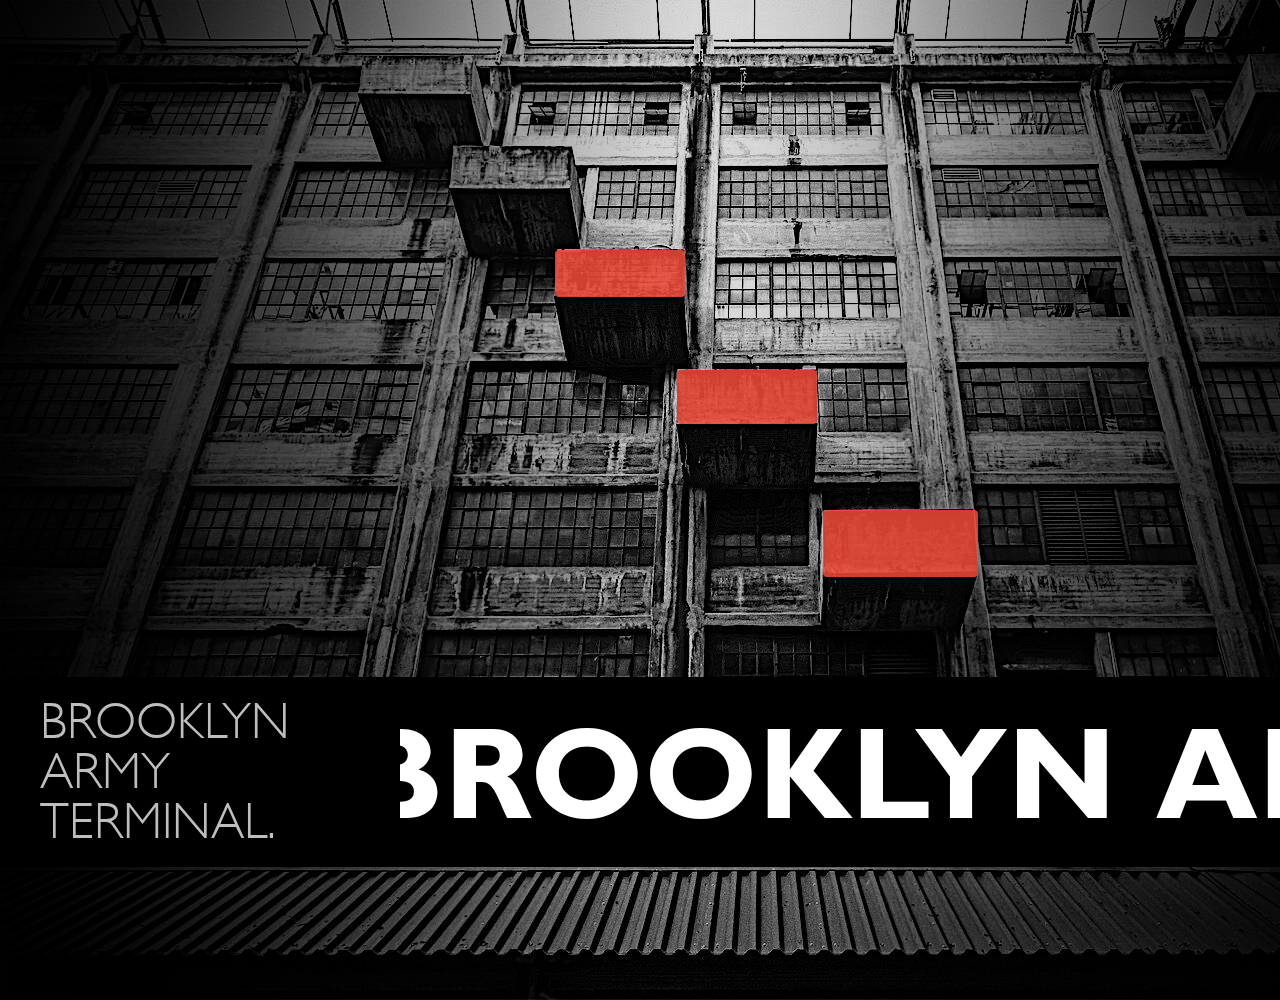
<file: index.html>
<!DOCTYPE html>
<html>
	<head>
		<meta charset="utf-8" />
		<title></title>
		<link rel="stylesheet" type="text/css" href="css/index.css" />
	</head>
	<body>
		<div class="box">
			<a href="child/child2.html">
				<div class="drawer box1">
					SPACE
				</div>
			</a>
			<a href="child/child1.html">
				<div class="drawer box2">
					VERTCIAL
				</div>
			</a>
			<a href="child/child3.html">
				<div class="drawer box3">
					HORIZONTAL
				</div>
			</a>
			<div class="foot">
				<div class="left">
					BROOKLYN <br>
					ARMY <br>
					TERMINAL.
				</div>
				<div class="right">
					<!-- <p>Brooklyn  Army</p> -->
					<marquee behavior="alternate">Brooklyn Army Terminal, formerly known as the “US Army Military Ocean Terminal” or
						the “Brooklyn Army Base” was built from 1918 to 1919 and served as the largest military supply base in the US
						through WWII.</marquee>
				</div>
			</div>
		</div>
	</body>
</html>
</file>
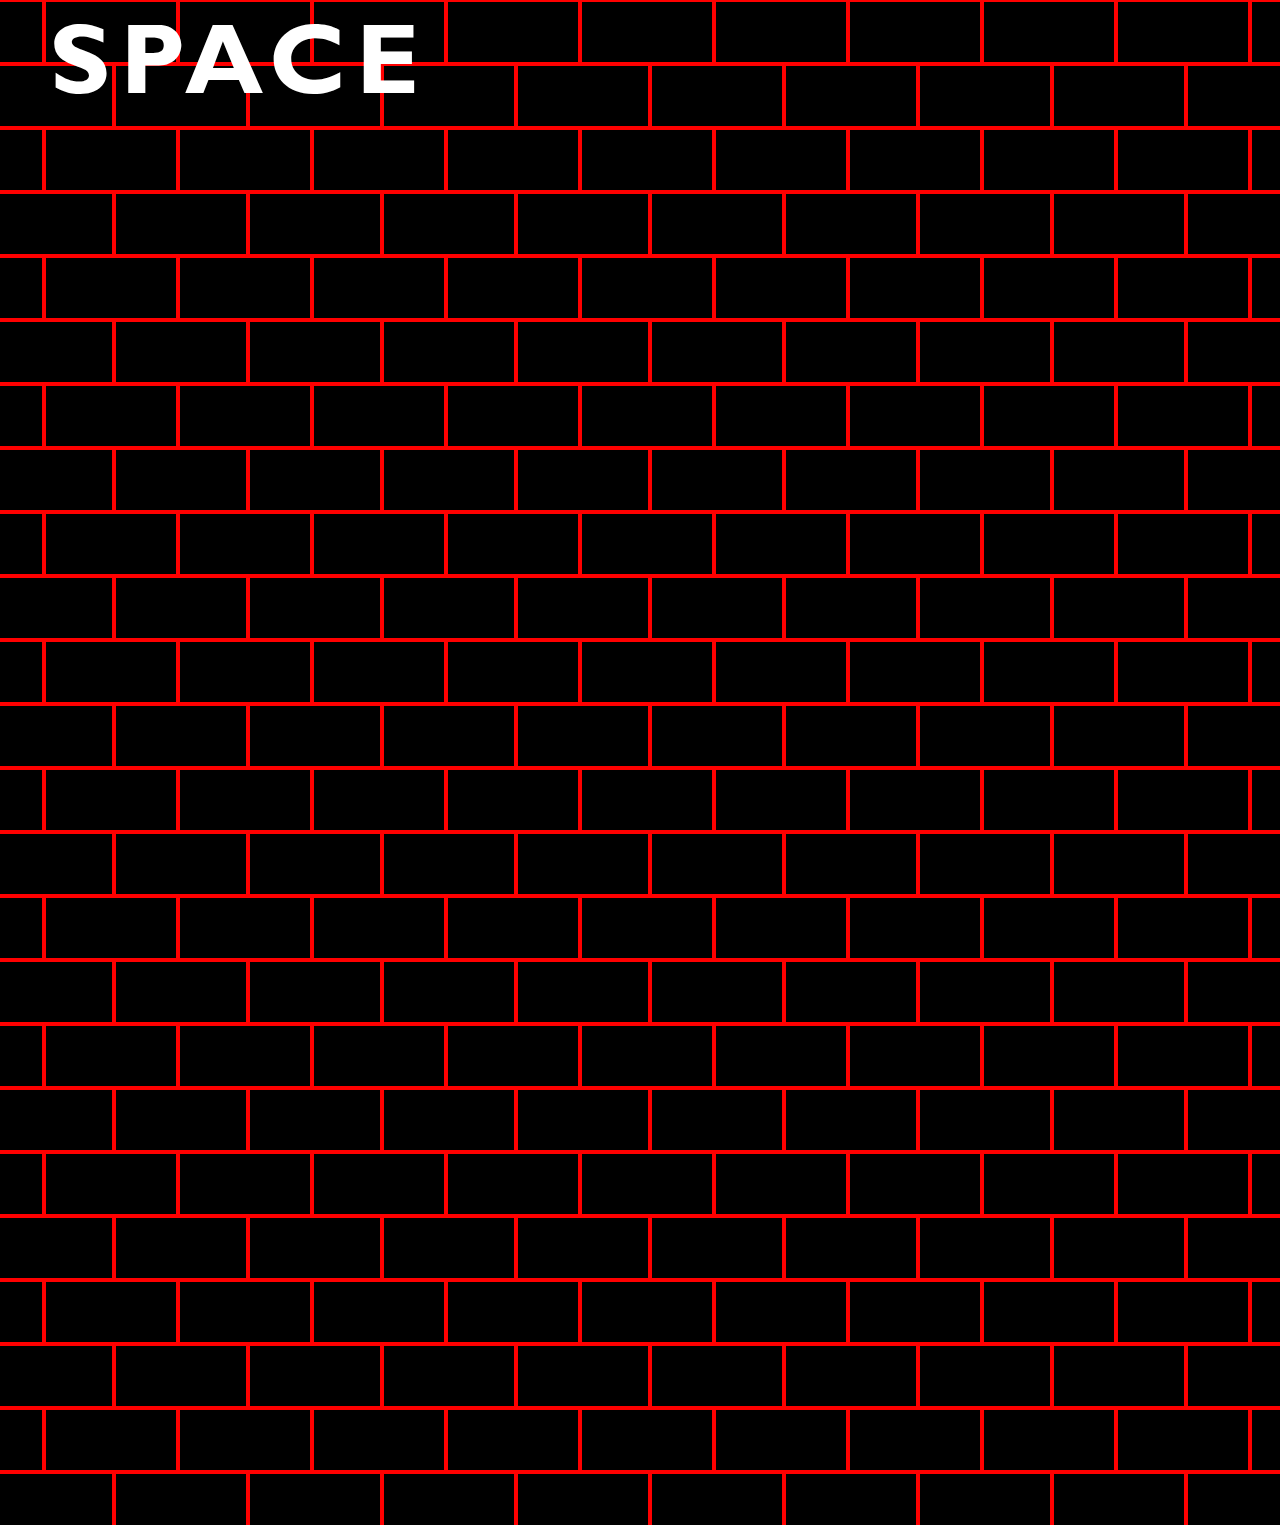
<file: child/child2.html>
<!DOCTYPE html>
<html>
	<head>
		<meta charset="utf-8">
		<title></title>
		<link rel="stylesheet" type="text/css" href="../css/child/child2.css"/>
	</head>
	<body>
		<div id="box_con">
				<div class="box2">
					<div class="line">
						<div class="box"></div>
						<div class="box"></div>
						<div class="box"></div>
						<div class="box"></div>
						<div class="box"></div>
						<div class="box"></div>
						<div class="box"></div>
						<div class="box"></div>
						<div class="box"></div>
						<div class="box"></div>
						<div class="box"></div>
						<div class="box"></div>
						<div class="box"></div>
						<div class="box"></div>
						<div class="box"></div>
						<div class="box"></div>
						<div class="box"></div>
					</div>
				</div>
		</div>
		<div class="top_right">
			SPACE
		</div>
	</body>
	<script src="../js/child2.js" type="text/javascript" charset="utf-8"></script>
</html>
</file>
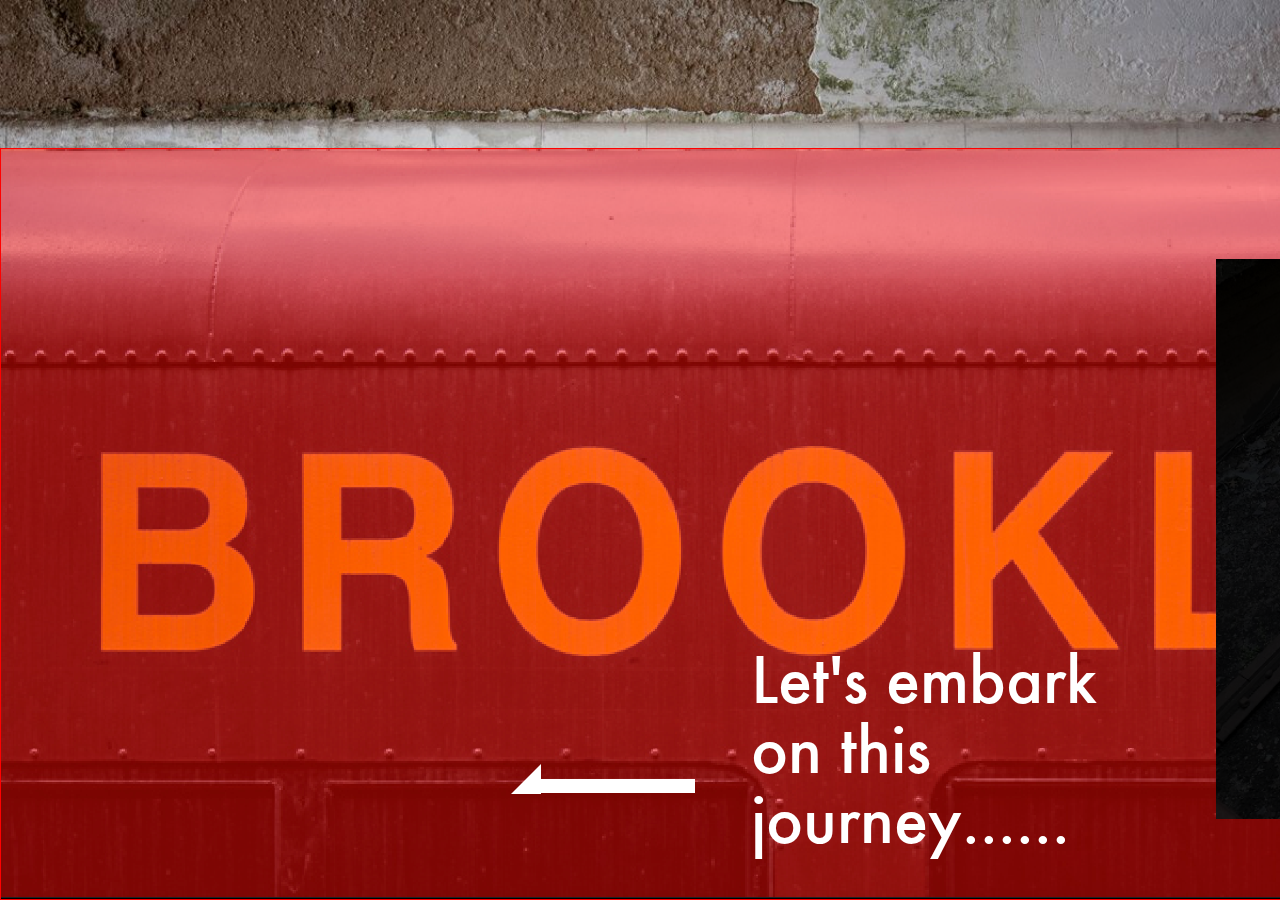
<file: child/child3.html>
<!DOCTYPE html>
<html>
	<head>
		<meta charset="utf-8">
		<title></title>
		<link rel="stylesheet" type="text/css" href="../css/child/child3.css"/>
	</head>
	<body>
		<div class="box">
			<div class="middle">
				<div class="middle_box" id="middle">
					<div id="left" >
						<div class="left">
							<div class="ll">
								<div class="ll1">
									
								</div>
								<div class="ll2">
									
								</div>
							</div>
							<div class="rr">
								<p>Let's embark on this <br>
								journey......</p>
							</div>
						</div>
						<div class="box_s b1">
							<img src="../img/31.jpg" class="img">
						</div>
						<div class="box_s b2">
							<img src="../img/32.jpg" class="img">
						</div>
						<div class="box_s b3">
							<img src="../img/33.jpg" class="img">
						</div>
						<div class="box_s b4">
							<img src="../img/34.jpg" class="img">
						</div>
						<div class="box_s b5">
							<img src="../img/35.jpg" class="img">
						</div>
						<div class="box_s b6">
							<img src="../img/44.jpg" class="img">
						</div>
						<div class="box_s b7">
							<video width="320" height="100%" controls>
							  <source src="../img/36.mp4" type="video/mp4">
							</video>
						</div>
						<div class="box_s b8">
							<img src="../img/37.jpg" class="img">
						</div>
						<div class="box_s b9">
							<img src="../img/38.jpg" class="img">
						</div>
						<div class="box_s b10">
							<img src="../img/39.jpg" class="img">
						</div>
						<div class="box_s b11">
							<img src="../img/40.jpg" class="img">
						</div>
						<div class="box_s b12">
							<img src="../img/41.jpg" class="img">
						</div>
						<div class="box_s b13">
							<img src="../img/42.jpg" class="img">
						</div>
						<div class="box_s b14">
							<img src="../img/43.jpg" class="img">
						</div>
					</div>
				</div>
			</div>
		</div>
	</body>
	<script src="../js/child3.js" type="text/javascript" charset="utf-8"></script>
</html>
</file>
<file: css/index.css>
body,
div,
img,
a,
p {
	margin: 0;
	padding: 0;
}

body {
	background: black;
}

@font-face {
	font-family: "futura_medium";
	src: url("font/futura_medium1.ttf");
}

@font-face {
	font-family: "GillSans-Bold";
	src: url("font/GillSans-Bold.otf");
}

@font-face {
	font-family: "gillsanslight";
	src: url("font/gillsanslight.ttf");
}

.box {
	width: 1400px;
	height: 1000px;
	margin: auto auto;
	background-image: url(../img/background.jpg);
	overflow: hidden;
	/* box-shadow:0 0 150px 100px #434343 inset; */
}

.box a {
	text-decoration: none;
	color: rgb(241, 74, 55, 0);
}

.drawer {
	background-color: rgb(241, 74, 55, 0.85);
	transition: 1s;
	position: relative;

	font-size: 30px;
	text-indent: 10px;
	font-family: "futura_medium";
	letter-spacing: 25px;
	border-radius: 4px;
	text-align: center;
}

.box1 {
	width: 130px;
	height: 47px;
	line-height: 47px;
	margin-top: 250px;
	margin-left: 555px;
}

.box2 {
	width: 140px;
	height: 54px;
	line-height: 54px;
	margin-top: 73px;
	margin-left: 677px;
}

.box3 {
	width: 155px;
	height: 67px;
	line-height: 67px;
	margin-top: 86px;
	margin-left: 823px;
}

.drawer:hover {
	width: 420px;
	color: white !important;
}

.box a:hover {
	text-decoration: none;
}

.foot {
	width: 100%;
	margin-top: 100px;
	height: 190px;
	background-color: rgb(0, 0, 0, 0.5);
	color: white;
	position: relative;
	box-shadow: 0 0 200px 200px black inset;
}

.left {
	width: 270px;
	height: 150px;
	font-size: 50px;
	font-family: "gillsanslight";
	margin-left: 40px;
	line-height: 50px;
	float: left;
	color: rgb(190, 190, 190);
	margin-top: 20px;
}

.right {
	width: 1000px;
	height: 150px;
	margin-top: 20px;
	background-color: rgb(0, 0, 0, 0.7);
	float: right;
	font-family: "GillSans-Bold";
	font-size: 130px;
	text-transform: uppercase;
	overflow: hidden;
	white-space: nowrap;
	word-spacing: 1rem;
}
/* .box2{
	clear: both;
	background-image: url(../img/background2.jpg);
	width: auto;
	height: 2000px;
	background-size: 100% auto;
	margin: auto auto;
}
.bb{
	height: 110px;
	background-color: rgb(241, 74, 55, 0.85);
	position: absolute;
	border-radius: 4px;
}
.box11{
	left: 11%;
	width: 25%;
	top: 16%;
}
.box12{
	width: 27%;
	left: 32%;
	top: 28%;
}
.box13{
	width: 28%;
	left: 58%;
	top: 43%;
} */
</file>
<file: css/child/child2.css>
* {
	margin: 0;
	padding: 0;
}

@font-face {
	font-family: "GillSans-Bold";
	src: url("../font/GillSans-Bold.otf");
}
@font-face {
	font-family: "futura_medium";
	src: url("../font/futura_medium1.ttf");
}
@font-face {
	font-family: "avenir_book";
	src: url("../font/avenir_book.ttf");
}
@font-face {
	font-family:"didot";
	src: url("../font/didot.ttf");
}
@font-face {
	font-family:"baskerville";
	src: url("../font/baskerville.ttf");
}

body {
	background: url(../../img/back2.jpg);
	background-size: 100%;
	overflow: hidden;
}

#box_con {
	width: 100%;
	color: white;
	height: 64px;
}

.box2 {
	width: 99909px;
	overflow: hidden;
}

.line {

	overflow: hidden;
	height: 64px;
	white-space: nowrap;
}

.box {
	float: left;
	width: 130px;
	height: 60px;
	background: black;
	border: 2px solid red;
	overflow: hidden;
	display: inline;
}

.box1 {
	margin-left: -90px;
}

.box3 {
	margin-left: -20px;
}

.top_right {
	position: absolute;
	top: 0;
	color: white;
	font-size: 100px;
	left: 50px;
	letter-spacing: 10px;
}
</file>
<file: css/child/child3.css>
* {
	margin: 0;
	padding: 0;
}

body {
	background: url(../../img/back3.jpg);
	background-size: 100%;
}

@font-face {
	font-family: "futura_medium";
	src: url("../font/futura_medium1.ttf");
}

.box {
	width: 100%;
	height: 900px;
}

.middle {
	position: fixed;
	bottom: 0;
	width: 100%;
	height: 750px;
	border: 1px solid red;
	/* background-image: url(../../img/back4.png);
	background-size: auto 100%; */
	overflow: hidden;
}

.middle_box {
	height: 750px;
	width: 99999px;
	background-image: url(../../img/back4.png);
	background-size: auto 100%;
}

.left {
	width: 760px;
	height: 560px;
	float: left;
	margin-top: 110px;
	margin-left: 500px;
	z-index: 12;
}

.box_s {
	width: auto;
	height: 560px;
	margin-top: 110px;
	float: left;
	background-color: rgb(0, 0, 0);
	margin-left: 60px;
}

.b1 {
	margin-left: -45px;
	z-index: -1;
}

img {
	height: 100%;
	width: auto;
	opacity: 0.1;
	transition: 0.5s;
}

video {
	opacity: 0.2;
}

video:hover {
	opacity: 1;
}

img:hover {
	opacity: 1;
}

.ll {
	width: 250px;
	height: 100%;
	float: left;
}

.ll1 {
	float: left;
	width: 0;
	height: 0;
	border-bottom: 30px solid white;
	border-left: 30px solid transparent;
	margin-top: 505px;
	margin-left: 10px;
}

.ll2 {
	border: 7px solid white;
	width: 150px;
	height: 0;
	margin-top: 520px;
	margin-left: 30px;
}

.rr {
	width: 430px;
	font-family: "futura_medium";
	font-size: 70px;
	color: white;
	float: left;
}

.rr p {
	display: block;
	margin-top: 390px;
}
</file>
